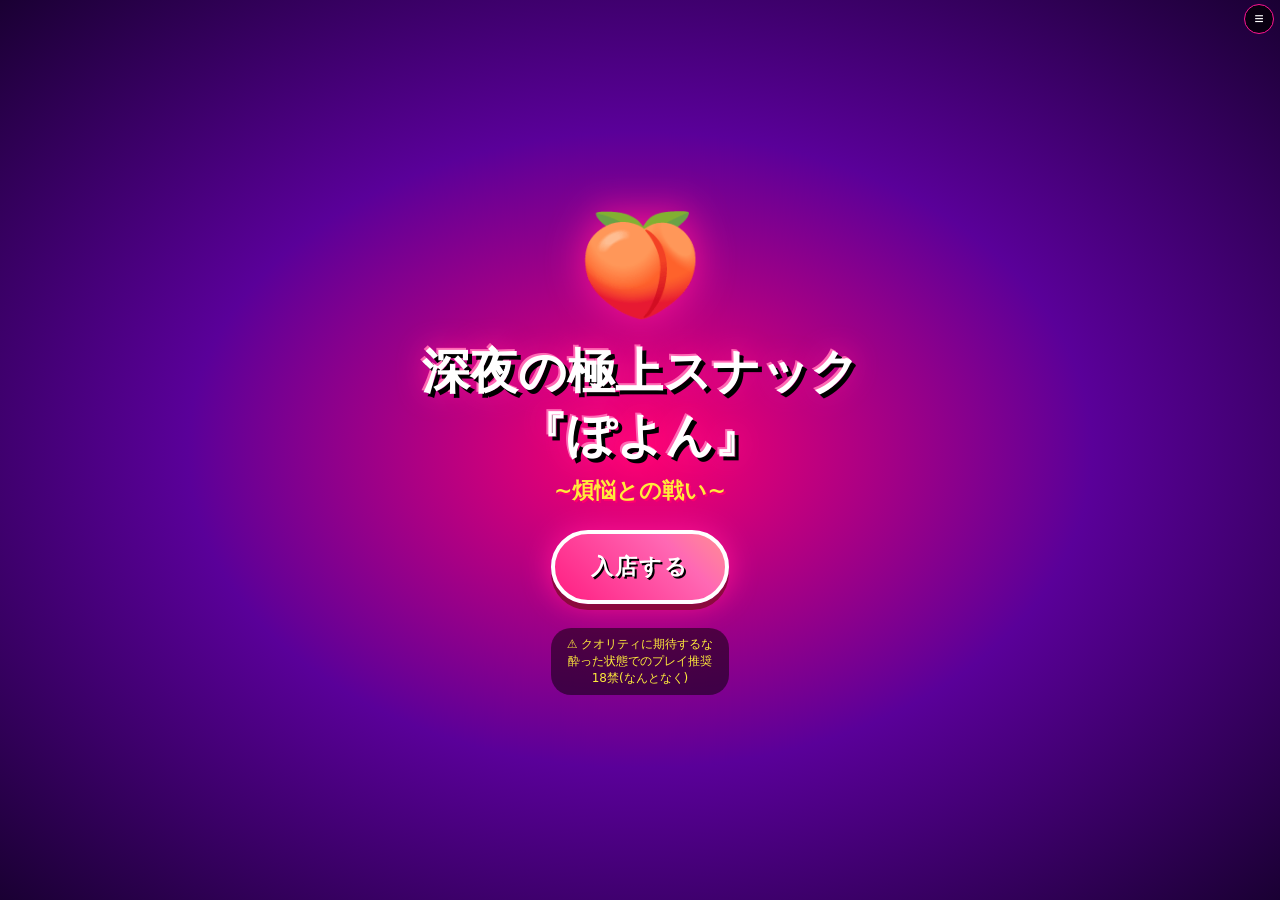
<file: jobkani.html>
<!DOCTYPE html>
<html lang="ja">
<head>
<meta charset="UTF-8">
<meta name="viewport" content="width=device-width, initial-scale=1.0, user-scalable=no, viewport-fit=cover">
<meta name="apple-mobile-web-app-capable" content="yes">
<meta name="theme-color" content="#ff1493">
<title>深夜の極上スナック『ぽよん』</title>
<style>
* { box-sizing: border-box; margin: 0; padding: 0; -webkit-tap-highlight-color: transparent; }
html, body {
  width: 100%; height: 100vh; height: 100dvh;
  overflow: hidden;
  background: #1a0033;
  color: #fff;
  font-family: "Hiragino Maru Gothic ProN", "ヒラギノ丸ゴ ProN W4", system-ui, sans-serif;
  user-select: none; -webkit-user-select: none;
  touch-action: manipulation;
  position: fixed;
}

#title {
  position: fixed; inset: 0;
  background: radial-gradient(ellipse at center, #ff006e 0%, #5a0099 50%, #1a0033 100%);
  display: flex; flex-direction: column; justify-content: center; align-items: center;
  z-index: 100; padding: 20px; text-align: center;
}
#title.hidden { display: none; }
#title h1 {
  font-size: clamp(28px, 8vw, 48px);
  text-shadow: 4px 4px 0 #000, -2px -2px 0 #ff69b4, 0 0 30px #ff1493;
  animation: wobble 2s infinite, neonFlicker 3s infinite;
  margin-bottom: 8px;
  color: #fff;
}
#title h2 {
  font-size: clamp(16px, 4vw, 22px);
  color: #ffeb3b;
  text-shadow: 2px 2px 0 #ff006e;
  animation: tada 1.5s infinite;
  margin-bottom: 24px;
}
@keyframes wobble {
  0%,100% { transform: rotate(-3deg) scale(1); }
  50% { transform: rotate(3deg) scale(1.05); }
}
@keyframes tada {
  0%,100% { transform: scale(1); }
  50% { transform: scale(1.15) rotate(-2deg); }
}
@keyframes neonFlicker {
  0%, 19%, 21%, 23%, 25%, 54%, 56%, 100% { opacity: 1; }
  20%, 24%, 55% { opacity: 0.6; }
}
.title-poyon {
  font-size: 100px;
  animation: hopBig 0.6s infinite;
  margin-bottom: 16px;
  display: inline-block;
  filter: drop-shadow(0 0 20px #ff1493);
}
@keyframes hopBig {
  0%,100% { transform: translateY(0) scale(1, 1); }
  50% { transform: translateY(-30px) scale(0.9, 1.1); }
}
.start-btn {
  background: linear-gradient(45deg, #ff006e, #ff69b4, #ffeb3b);
  background-size: 200% 200%;
  animation: rainbow 2s linear infinite;
  border: 4px solid #fff;
  color: #fff;
  padding: 18px 36px;
  font-size: 22px;
  font-weight: 900;
  border-radius: 50px;
  box-shadow: 0 6px 0 #8b0a3d, 0 0 30px #ff1493;
  cursor: pointer;
  font-family: inherit;
  text-shadow: 2px 2px 0 #000;
  letter-spacing: 2px;
}
.start-btn:active { transform: translateY(4px); box-shadow: 0 2px 0 #8b0a3d; }
@keyframes rainbow {
  0%,100% { background-position: 0% 50%; }
  50% { background-position: 100% 50%; }
}
.title-warn {
  margin-top: 24px;
  font-size: 12px;
  color: #ffeb3b;
  background: rgba(0,0,0,0.5);
  padding: 8px 16px;
  border-radius: 20px;
  max-width: 320px;
}

#game {
  position: fixed; inset: 0;
  display: flex; flex-direction: column;
  background:
    radial-gradient(circle at 20% 30%, rgba(255,0,110,0.3), transparent 50%),
    radial-gradient(circle at 80% 70%, rgba(138,43,226,0.4), transparent 50%),
    linear-gradient(180deg, #2a0044 0%, #4a0e7a 100%);
}

.hud {
  background: rgba(0,0,0,0.75);
  border-bottom: 2px solid #ff1493;
  padding: 6px 8px;
  display: flex; flex-direction: column;
  gap: 4px;
  font-size: 11px;
}
.hud-row { display: flex; gap: 6px; align-items: center; }
.hud-row label { min-width: 50px; }
.bar {
  flex: 1; height: 14px;
  background: rgba(255,255,255,0.1);
  border: 1px solid #fff;
  border-radius: 8px;
  overflow: hidden;
  position: relative;
}
.bar-fill {
  height: 100%; width: 0%;
  transition: width 0.4s cubic-bezier(.5,1.5,.5,1);
  background: linear-gradient(90deg, #ff006e, #ff69b4);
}
.bar.bar-love .bar-fill { background: linear-gradient(90deg, #ff006e, #ff1493, #ffeb3b); }
.bar.bar-drunk .bar-fill { background: linear-gradient(90deg, #ffeb3b, #ff8c00, #ff0000); }
.bar.bar-money .bar-fill { background: linear-gradient(90deg, #00ff7f, #00bfff); }
.bar-text {
  position: absolute; inset: 0;
  text-align: center; line-height: 14px;
  font-size: 10px; font-weight: bold;
  color: #fff; text-shadow: 1px 1px 0 #000;
}

.stage {
  flex: 1;
  position: relative;
  overflow: hidden;
  cursor: pointer;
}

.bg-deco {
  position: absolute; inset: 0;
  pointer-events: none;
  overflow: hidden;
}
.bg-deco::before, .bg-deco::after {
  content: "🌃🍸🍶🍺🥃🌃🍸🍶🍺🥃🌃🍸🍶🍺🥃";
  position: absolute;
  font-size: 30px;
  opacity: 0.15;
  white-space: nowrap;
  animation: scrollBg 20s linear infinite;
}
.bg-deco::before { top: 10%; }
.bg-deco::after { top: 70%; animation-duration: 30s; animation-direction: reverse; }
@keyframes scrollBg {
  0% { transform: translateX(-50%); }
  100% { transform: translateX(50%); }
}

.disco-light {
  position: absolute;
  width: 200%; height: 200%;
  top: -50%; left: -50%;
  background: conic-gradient(from 0deg, transparent 0deg, rgba(255,20,147,0.15) 30deg, transparent 60deg, rgba(0,255,255,0.15) 90deg, transparent 120deg, rgba(255,255,0,0.15) 150deg, transparent 180deg);
  animation: spin 8s linear infinite;
  pointer-events: none;
}
@keyframes spin { 100% { transform: rotate(360deg); } }

.poyon {
  position: absolute;
  bottom: 10px;
  left: 50%;
  transform: translateX(-50%);
  width: 220px; height: 320px;
  cursor: pointer;
  animation: breathing 2s ease-in-out infinite;
}
.poyon.shake { animation: charShake 0.4s, breathing 2s ease-in-out infinite 0.4s; }
.poyon.drunk { animation: drunkSway 1.5s ease-in-out infinite; }
.poyon.happy { animation: happyJump 0.5s ease-in-out infinite; }
@keyframes breathing {
  0%,100% { transform: translateX(-50%) scale(1, 1); }
  50% { transform: translateX(-50%) scale(1.02, 0.99); }
}
@keyframes charShake {
  0%,100% { transform: translateX(-50%) scale(1); }
  20% { transform: translateX(-58%) scale(1.05) rotate(-3deg); }
  60% { transform: translateX(-42%) scale(1.05) rotate(3deg); }
}
@keyframes drunkSway {
  0%,100% { transform: translateX(-50%) rotate(-5deg); }
  50% { transform: translateX(-50%) rotate(5deg); }
}
@keyframes happyJump {
  0%,100% { transform: translateX(-50%) translateY(0); }
  50% { transform: translateX(-50%) translateY(-15px); }
}

.hair {
  position: absolute;
  top: 0; left: 50%;
  transform: translateX(-50%);
  width: 140px; height: 90px;
  background: #6b3410;
  border-radius: 70px 70px 30px 30px;
  z-index: 1;
}
.hair::before {
  content: "";
  position: absolute;
  width: 30px; height: 60px;
  background: #6b3410;
  border-radius: 50%;
  top: 30px; left: -10px;
}
.hair::after {
  content: "";
  position: absolute;
  width: 30px; height: 60px;
  background: #6b3410;
  border-radius: 50%;
  top: 30px; right: -10px;
}
.ribbon {
  position: absolute;
  top: -8px; left: 50%;
  transform: translateX(-50%);
  font-size: 30px;
  z-index: 2;
  animation: ribbonWiggle 1s ease-in-out infinite;
}
@keyframes ribbonWiggle {
  0%,100% { transform: translateX(-50%) rotate(-10deg); }
  50% { transform: translateX(-50%) rotate(10deg); }
}

.face {
  position: absolute;
  top: 20px; left: 50%;
  transform: translateX(-50%);
  width: 120px; height: 130px;
  background: #ffd9b3;
  border-radius: 50%;
  z-index: 2;
  border: 2px solid #2a1a0a;
}
.face .blush {
  position: absolute;
  width: 20px; height: 12px;
  background: #ff6b9d;
  border-radius: 50%;
  top: 70px;
  opacity: 0.7;
}
.face .blush.left { left: 12px; }
.face .blush.right { right: 12px; }
.face .blush.deep { background: #ff0040; opacity: 1; width: 28px; height: 16px; }

.eye {
  position: absolute;
  top: 50px;
  width: 18px; height: 22px;
  background: #2a1a0a;
  border-radius: 50%;
  transition: all 0.3s;
}
.eye.left { left: 26px; }
.eye.right { right: 26px; }
.eye::after {
  content: "";
  position: absolute;
  width: 6px; height: 6px;
  background: #fff;
  border-radius: 50%;
  top: 3px; left: 4px;
}
.eye.heart {
  background: transparent;
  width: 22px; height: 22px;
  font-size: 22px;
  color: #ff006e;
  text-align: center;
  line-height: 22px;
}
.eye.heart::before { content: "♥"; }
.eye.heart::after { display: none; }
.eye.swirl {
  background: transparent;
  font-size: 22px;
  color: #2a1a0a;
  line-height: 22px;
  text-align: center;
}
.eye.swirl::before { content: "@"; animation: spin 1s linear infinite; display: inline-block; }
.eye.swirl::after { display: none; }

.mouth {
  position: absolute;
  bottom: 25px; left: 50%;
  transform: translateX(-50%);
  width: 30px; height: 12px;
  background: #ff006e;
  border-radius: 0 0 20px 20px;
  transition: all 0.3s;
}
.mouth.smile { width: 40px; height: 18px; border-radius: 0 0 25px 25px; }
.mouth.kiss { width: 18px; height: 18px; border-radius: 50%; background: #ff1493; }
.mouth.shock { width: 22px; height: 22px; border-radius: 50%; background: #2a1a0a; }

.body-top {
  position: absolute;
  top: 130px; left: 50%;
  transform: translateX(-50%);
  width: 150px; height: 100px;
  background: #ff006e;
  border-radius: 30px 30px 10px 10px;
  z-index: 1;
  border: 2px solid #2a1a0a;
}
.body-top::before {
  content: "♡";
  position: absolute;
  top: 38px; left: 50%;
  transform: translateX(-50%);
  font-size: 28px;
  color: #ffeb3b;
}

.poyon-bumps {
  position: absolute;
  top: 145px; left: 50%;
  transform: translateX(-50%);
  width: 130px; height: 50px;
  z-index: 2;
  pointer-events: none;
}
.bump {
  position: absolute;
  width: 50px; height: 45px;
  background: radial-gradient(circle at 30% 30%, #ffb6c1, #ff006e);
  border-radius: 50%;
  top: 0;
  border: 2px solid #2a1a0a;
  animation: jiggle 2s ease-in-out infinite;
}
.bump.left { left: 0; animation-delay: 0s; }
.bump.right { right: 0; animation-delay: 0.1s; }
@keyframes jiggle {
  0%,100% { transform: translateY(0) scale(1,1); }
  25% { transform: translateY(-3px) scale(1.05,0.95); }
  75% { transform: translateY(3px) scale(0.95,1.05); }
}
.poyon.shake .bump { animation: jiggleHard 0.4s ease-in-out infinite; }
@keyframes jiggleHard {
  0%,100% { transform: translateY(0) scale(1); }
  25% { transform: translateY(-8px) scale(1.2, 0.8); }
  50% { transform: translateY(0) scale(0.85, 1.15); }
  75% { transform: translateY(-4px) scale(1.1, 0.9); }
}

.skirt {
  position: absolute;
  top: 215px; left: 50%;
  transform: translateX(-50%);
  width: 0; height: 0;
  border-left: 90px solid transparent;
  border-right: 90px solid transparent;
  border-top: 70px solid #4a0e7a;
  z-index: 0;
}

.arm {
  position: absolute;
  top: 150px;
  width: 20px; height: 80px;
  background: #ffd9b3;
  border: 2px solid #2a1a0a;
  border-radius: 10px;
  z-index: 0;
  transition: transform 0.3s;
}
.arm.left { left: 22px; transform: rotate(15deg); transform-origin: top center; }
.arm.right { right: 22px; transform: rotate(-15deg); transform-origin: top center; }
.poyon.happy .arm.left { animation: armWaveLeft 0.5s ease-in-out infinite; }
.poyon.happy .arm.right { animation: armWaveRight 0.5s ease-in-out infinite; }
@keyframes armWaveLeft {
  0%,100% { transform: rotate(15deg); }
  50% { transform: rotate(-30deg); }
}
@keyframes armWaveRight {
  0%,100% { transform: rotate(-15deg); }
  50% { transform: rotate(30deg); }
}

.speech {
  position: absolute;
  background: #fff;
  color: #2a1a0a;
  border: 3px solid #ff006e;
  border-radius: 20px;
  padding: 8px 14px;
  font-size: 14px;
  font-weight: bold;
  top: 50px;
  left: 50%;
  transform: translateX(-50%);
  white-space: nowrap;
  z-index: 10;
  animation: speechIn 0.3s;
  box-shadow: 3px 3px 0 #2a1a0a;
  max-width: 90%;
}
.speech::after {
  content: "";
  position: absolute;
  bottom: -12px;
  left: 50%;
  transform: translateX(-50%);
  border-left: 12px solid transparent;
  border-right: 12px solid transparent;
  border-top: 12px solid #ff006e;
}
@keyframes speechIn {
  0% { transform: translateX(-50%) scale(0); }
  60% { transform: translateX(-50%) scale(1.2); }
  100% { transform: translateX(-50%) scale(1); }
}
.speech.hidden { display: none; }

.float-icon {
  position: absolute;
  font-size: 40px;
  pointer-events: none;
  animation: floatUp 1.5s ease-out forwards;
  z-index: 20;
  text-shadow: 0 0 10px #fff;
}
@keyframes floatUp {
  0% { opacity: 0; transform: translate(-50%, 0) scale(0.5) rotate(0); }
  20% { opacity: 1; transform: translate(-50%, -20px) scale(1.5) rotate(-15deg); }
  100% { opacity: 0; transform: translate(-50%, -200px) scale(1.8) rotate(360deg); }
}

.boom-text {
  position: absolute;
  font-size: 48px;
  font-weight: 900;
  color: #ffeb3b;
  -webkit-text-stroke: 3px #ff006e;
  pointer-events: none;
  animation: boomText 0.8s ease-out forwards;
  z-index: 25;
  white-space: nowrap;
  font-family: "Impact", "Hiragino Maru Gothic ProN", sans-serif;
}
@keyframes boomText {
  0% { opacity: 0; transform: translate(-50%, -50%) scale(0.3) rotate(-15deg); }
  30% { opacity: 1; transform: translate(-50%, -50%) scale(1.4) rotate(8deg); }
  60% { opacity: 1; transform: translate(-50%, -50%) scale(1.1) rotate(-3deg); }
  100% { opacity: 0; transform: translate(-50%, -150%) scale(1.5) rotate(15deg); }
}

.fx-overlay {
  position: absolute; inset: 0;
  pointer-events: none;
  z-index: 50;
}
.flash-white {
  position: absolute; inset: 0;
  background: #fff;
  animation: flashFade 0.4s forwards;
}
@keyframes flashFade {
  0% { opacity: 1; }
  100% { opacity: 0; }
}
.flash-red {
  position: absolute; inset: 0;
  background: #ff0040;
  animation: flashFade 0.5s forwards;
}
.flash-rainbow {
  position: absolute; inset: 0;
  background: linear-gradient(45deg, red, orange, yellow, green, blue, indigo, violet);
  background-size: 200% 200%;
  animation: rainbowFlash 1s forwards;
  mix-blend-mode: overlay;
}
@keyframes rainbowFlash {
  0% { opacity: 0; background-position: 0% 0%; }
  50% { opacity: 1; background-position: 100% 100%; }
  100% { opacity: 0; background-position: 0% 0%; }
}

.shake-screen { animation: screenShake 0.3s; }
@keyframes screenShake {
  0%,100% { transform: translate(0, 0); }
  20% { transform: translate(-6px, 3px); }
  40% { transform: translate(5px, -4px); }
  60% { transform: translate(-3px, 5px); }
  80% { transform: translate(4px, -2px); }
}

.actions {
  background: rgba(0,0,0,0.85);
  border-top: 3px solid #ff1493;
  padding: 8px;
  display: grid;
  grid-template-columns: repeat(4, 1fr);
  gap: 6px;
}
.act-btn {
  background: linear-gradient(180deg, #ff006e, #8b0a3d);
  border: 2px solid #fff;
  color: #fff;
  padding: 10px 4px;
  border-radius: 12px;
  font-size: 12px;
  font-weight: bold;
  font-family: inherit;
  cursor: pointer;
  display: flex; flex-direction: column;
  align-items: center;
  gap: 2px;
  box-shadow: 0 3px 0 #5a0024;
  transition: all 0.1s;
}
.act-btn:active {
  transform: translateY(2px);
  box-shadow: 0 1px 0 #5a0024;
  background: linear-gradient(180deg, #ff69b4, #ff006e);
}
.act-btn .ico { font-size: 24px; }
.act-btn .cost { font-size: 9px; color: #ffeb3b; }

.scene-label {
  position: absolute;
  top: 8px; left: 50%;
  transform: translateX(-50%);
  background: rgba(0,0,0,0.7);
  border: 2px solid #ffeb3b;
  padding: 4px 16px;
  border-radius: 16px;
  font-size: 12px;
  z-index: 5;
  color: #ffeb3b;
}

.menu-btn {
  position: fixed;
  top: 4px; right: 6px;
  width: 30px; height: 30px;
  background: rgba(0,0,0,0.7);
  border: 1px solid #ff1493;
  border-radius: 50%;
  color: #fff; font-size: 16px;
  cursor: pointer;
  z-index: 200;
}
.menu-pop {
  position: fixed;
  top: 38px; right: 6px;
  background: rgba(0,0,0,0.95);
  border: 2px solid #ff1493;
  border-radius: 10px;
  padding: 8px;
  z-index: 200;
  display: none;
}
.menu-pop.show { display: block; }
.menu-pop button {
  display: block;
  width: 140px;
  margin: 4px 0;
  padding: 8px;
  background: #ff006e;
  border: none;
  color: #fff;
  border-radius: 6px;
  font-family: inherit;
  cursor: pointer;
  font-size: 13px;
}

#ending {
  position: fixed; inset: 0;
  background: radial-gradient(circle, #ff006e 0%, #1a0033 80%);
  display: none;
  justify-content: center; align-items: center;
  flex-direction: column;
  z-index: 300;
  padding: 20px;
  text-align: center;
}
#ending.show { display: flex; }
#ending .big-emoji {
  font-size: 100px;
  margin-bottom: 16px;
  animation: hopBig 0.6s infinite;
}
#ending h1 {
  font-size: 28px;
  color: #ffeb3b;
  text-shadow: 3px 3px 0 #000;
  margin-bottom: 12px;
  animation: tada 1s infinite;
}
#ending p {
  font-size: 15px;
  margin: 16px 0;
  max-width: 320px;
  line-height: 1.6;
  background: rgba(0,0,0,0.6);
  padding: 12px;
  border-radius: 12px;
  white-space: pre-line;
}
#ending .rank-display {
  font-size: 80px;
  font-weight: 900;
  color: #fff;
  text-shadow: 4px 4px 0 #ff006e, -2px -2px 0 #00bfff;
  margin: 8px 0;
  animation: wobble 1s infinite;
}

.confetti {
  position: absolute;
  width: 10px; height: 14px;
  pointer-events: none;
  z-index: 30;
  animation: confettiFall linear forwards;
}
@keyframes confettiFall {
  0% { transform: translateY(-20px) rotate(0); opacity: 1; }
  100% { transform: translateY(110vh) rotate(720deg); opacity: 0; }
}

#minigame {
  position: fixed; inset: 0;
  background: rgba(0,0,0,0.85);
  z-index: 250;
  display: none;
  flex-direction: column; align-items: center; justify-content: center;
  padding: 20px;
}
#minigame.show { display: flex; }
.mg-title {
  font-size: 20px;
  color: #ffeb3b;
  text-shadow: 2px 2px 0 #ff006e;
  margin-bottom: 16px;
  text-align: center;
  line-height: 1.5;
}
.mg-bar-wrap {
  width: 90%; max-width: 320px;
  height: 50px;
  background: #222;
  border: 3px solid #fff;
  border-radius: 25px;
  overflow: hidden;
  position: relative;
  margin-bottom: 24px;
}
.mg-bar {
  height: 100%;
  width: 0%;
  background: linear-gradient(90deg, #00ff7f, #ffeb3b, #ff006e);
  transition: width 0.05s linear;
}
.mg-target {
  position: absolute;
  top: -3px; bottom: -3px;
  left: 60%;
  width: 20%;
  background: rgba(255,255,255,0.25);
  border-left: 3px solid #fff;
  border-right: 3px solid #fff;
  box-sizing: border-box;
}
.mash-btn {
  width: 180px; height: 180px;
  border-radius: 50%;
  background: radial-gradient(circle, #ff69b4, #ff006e);
  border: 6px solid #fff;
  color: #fff;
  font-size: 26px;
  font-weight: 900;
  cursor: pointer;
  box-shadow: 0 10px 0 #5a0024, 0 0 30px #ff1493;
  font-family: inherit;
  line-height: 1.1;
}
.mash-btn:active { transform: translateY(4px); box-shadow: 0 6px 0 #5a0024; }
.mg-counter {
  margin-top: 16px;
  font-size: 16px;
  color: #ffeb3b;
  text-align: center;
}
</style>
</head>
<body>

<div id="title">
  <div class="title-poyon">🍑</div>
  <h1>深夜の極上スナック<br>『ぽよん』</h1>
  <h2>~煩悩との戦い~</h2>
  <button class="start-btn" id="btnStart">入店する</button>
  <div class="title-warn">
    ⚠️ クオリティに期待するな<br>
    酔った状態でのプレイ推奨<br>
    18禁(なんとなく)
  </div>
</div>

<div id="game">
  <div class="hud">
    <div class="hud-row">
      <label>💖好感度</label>
      <div class="bar bar-love"><div class="bar-fill" id="barLove"></div><div class="bar-text" id="txtLove">0/100</div></div>
    </div>
    <div class="hud-row">
      <label>🍺酔い</label>
      <div class="bar bar-drunk"><div class="bar-fill" id="barDrunk"></div><div class="bar-text" id="txtDrunk">0/100</div></div>
    </div>
    <div class="hud-row">
      <label>💴所持金</label>
      <div class="bar bar-money"><div class="bar-fill" id="barMoney"></div><div class="bar-text" id="txtMoney">5000円</div></div>
    </div>
  </div>

  <div class="stage" id="stage">
    <div class="bg-deco"></div>
    <div class="disco-light"></div>
    <div class="scene-label" id="sceneLabel">STAGE 1: お通し</div>

    <div class="poyon" id="poyon">
      <div class="hair"></div>
      <div class="ribbon">🎀</div>
      <div class="face">
        <div class="eye left" id="eyeL"></div>
        <div class="eye right" id="eyeR"></div>
        <div class="blush left" id="blushL"></div>
        <div class="blush right" id="blushR"></div>
        <div class="mouth smile" id="mouth"></div>
      </div>
      <div class="body-top"></div>
      <div class="poyon-bumps">
        <div class="bump left"></div>
        <div class="bump right"></div>
      </div>
      <div class="arm left"></div>
      <div class="arm right"></div>
      <div class="skirt"></div>
    </div>

    <div class="speech hidden" id="speech">いらっしゃ〜い♡</div>
    <div class="fx-overlay" id="fxOverlay"></div>
  </div>

  <div class="actions">
    <button class="act-btn" id="actDrink">
      <div class="ico">🍶</div>
      <div>お酌</div>
      <div class="cost">-500円</div>
    </button>
    <button class="act-btn" id="actGift">
      <div class="ico">🎁</div>
      <div>プレゼント</div>
      <div class="cost">-1500円</div>
    </button>
    <button class="act-btn" id="actSing">
      <div class="ico">🎤</div>
      <div>デュエット</div>
      <div class="cost">-1000円</div>
    </button>
    <button class="act-btn" id="actKuchi">
      <div class="ico">💋</div>
      <div>口説く</div>
      <div class="cost">タイミング</div>
    </button>
  </div>
</div>

<button class="menu-btn" id="btnMenu">≡</button>
<div class="menu-pop" id="menu">
  <button id="btnRestart">最初から</button>
  <button id="btnCloseMenu">閉じる</button>
</div>

<div id="minigame">
  <div class="mg-title" id="mgTitle">白いゾーンでタップ!!<br>(3回中2回成功で大成功)</div>
  <div class="mg-bar-wrap">
    <div class="mg-bar" id="mgBar"></div>
    <div class="mg-target" id="mgTarget"></div>
  </div>
  <button class="mash-btn" id="mashBtn">💋<br>NOW!!</button>
  <div class="mg-counter" id="mgCounter">残り: 3 回 / 成功: 0</div>
</div>

<div id="ending">
  <div class="big-emoji" id="endEmoji">👰</div>
  <h1 id="endTitle">エンディング</h1>
  <div class="rank-display" id="endRank">S</div>
  <p id="endText">エンディングテキスト</p>
  <button class="start-btn" id="btnPlayAgain" style="margin-top:20px;">もう一度</button>
</div>

<script>
const $ = id => document.getElementById(id);
const rand = (a,b) => Math.random()*(b-a)+a;
const irand = (a,b) => Math.floor(rand(a,b+1));

function bindTap(el, fn) {
  if (!el) return;
  let lock = false;
  const wrap = (e) => {
    if (lock) return;
    lock = true;
    setTimeout(() => { lock = false; }, 250);
    if (e.cancelable) e.preventDefault();
    fn(e);
  };
  el.addEventListener("touchend", wrap, { passive: false });
  el.addEventListener("click", wrap);
}

const state = {
  love: 0, drunk: 0, money: 5000, stage: 1, ended: false
};

function updateHUD() {
  $("barLove").style.width = Math.min(100, state.love) + "%";
  $("txtLove").textContent = Math.min(100, Math.floor(state.love)) + "/100";
  $("barDrunk").style.width = Math.min(100, state.drunk) + "%";
  $("txtDrunk").textContent = Math.min(100, Math.floor(state.drunk)) + "/100";
  $("barMoney").style.width = Math.min(100, state.money/100) + "%";
  $("txtMoney").textContent = state.money + "円";

  const newStage = state.love < 30 ? 1 : state.love < 60 ? 2 : state.love < 90 ? 3 : 4;
  if (newStage !== state.stage) {
    state.stage = newStage;
    updateStage();
  }
  updateFace();
}

function updateStage() {
  const labels = {
    1: "STAGE 1: お通し",
    2: "STAGE 2: 仲良くなった",
    3: "STAGE 3: いい感じ💕",
    4: "STAGE 4: 極上タイム🔥"
  };
  $("sceneLabel").textContent = labels[state.stage];
  showSpeech(["ねぇ、もう一杯飲も?","ちょっと近づいてもいい?","ねぇ…2人きりになりたい…♡","だ・い・す・き♡♡♡"][state.stage-1]);
  if (state.stage === 4) {
    document.querySelector(".disco-light").style.animationDuration = "2s";
    spawnConfetti(60);
    flash("rainbow");
  }
}

function updateFace() {
  const poyon = $("poyon");
  poyon.classList.remove("drunk", "happy");
  if (state.drunk > 70) poyon.classList.add("drunk");
  else if (state.love > 60) poyon.classList.add("happy");

  const eyeL = $("eyeL"), eyeR = $("eyeR");
  const mouth = $("mouth");
  const blushL = $("blushL"), blushR = $("blushR");
  eyeL.className = "eye left";
  eyeR.className = "eye right";
  mouth.className = "mouth";
  blushL.className = "blush left";
  blushR.className = "blush right";

  if (state.drunk > 80) {
    eyeL.classList.add("swirl");
    eyeR.classList.add("swirl");
    mouth.classList.add("shock");
    blushL.classList.add("deep");
    blushR.classList.add("deep");
  } else if (state.love > 80) {
    eyeL.classList.add("heart");
    eyeR.classList.add("heart");
    mouth.classList.add("kiss");
    blushL.classList.add("deep");
    blushR.classList.add("deep");
  } else if (state.love > 40 || state.drunk > 40) {
    mouth.classList.add("smile");
  }
}

function showSpeech(text, dur=2200) {
  const s = $("speech");
  s.textContent = text;
  s.classList.remove("hidden");
  clearTimeout(s._t);
  s._t = setTimeout(() => s.classList.add("hidden"), dur);
}

function floatIcon(emoji, x, y) {
  const el = document.createElement("div");
  el.className = "float-icon";
  el.textContent = emoji;
  el.style.left = x + "px";
  el.style.top = y + "px";
  $("stage").appendChild(el);
  setTimeout(() => el.remove(), 1500);
}

function boomText(text, x, y) {
  const el = document.createElement("div");
  el.className = "boom-text";
  el.textContent = text;
  el.style.left = x + "px";
  el.style.top = y + "px";
  $("stage").appendChild(el);
  setTimeout(() => el.remove(), 800);
}

function flash(type) {
  const overlay = $("fxOverlay");
  const el = document.createElement("div");
  el.className = "flash-" + (type || "white");
  overlay.appendChild(el);
  setTimeout(() => el.remove(), type === "rainbow" ? 1000 : 500);
}

function shakeScreen() {
  const g = $("game");
  g.classList.remove("shake-screen");
  void g.offsetWidth;
  g.classList.add("shake-screen");
  setTimeout(() => g.classList.remove("shake-screen"), 300);
}

function shakePoyon() {
  const p = $("poyon");
  p.classList.remove("shake");
  void p.offsetWidth;
  p.classList.add("shake");
  setTimeout(() => p.classList.remove("shake"), 400);
}

function spawnConfetti(n) {
  n = n || 30;
  const colors = ["#ff006e","#ffeb3b","#00ff7f","#00bfff","#ff8c00","#ff1493"];
  for (let i=0; i<n; i++) {
    const c = document.createElement("div");
    c.className = "confetti";
    c.style.left = rand(0,100) + "%";
    c.style.background = colors[irand(0,colors.length-1)];
    c.style.animationDuration = rand(2,4) + "s";
    c.style.animationDelay = rand(0,1) + "s";
    if (Math.random() > 0.5) c.style.borderRadius = "50%";
    $("stage").appendChild(c);
    setTimeout(() => c.remove(), 5000);
  }
}

let audioCtx = null;
function beep(freq, dur, type, vol) {
  freq = freq || 440; dur = dur || 0.1; type = type || "square"; vol = vol == null ? 0.1 : vol;
  try {
    if (!audioCtx) return;
    const osc = audioCtx.createOscillator();
    const gain = audioCtx.createGain();
    osc.type = type;
    osc.frequency.value = freq;
    gain.gain.value = vol;
    osc.connect(gain).connect(audioCtx.destination);
    osc.start();
    gain.gain.exponentialRampToValueAtTime(0.001, audioCtx.currentTime + dur);
    osc.stop(audioCtx.currentTime + dur);
  } catch(e) {}
}
function poyonSound() {
  beep(800, 0.08, "sine", 0.15);
  setTimeout(() => beep(1200, 0.1, "sine", 0.12), 50);
  setTimeout(() => beep(600, 0.15, "sine", 0.1), 130);
}
function kissSound() {
  beep(1500, 0.05, "sine", 0.15);
  setTimeout(() => beep(2000, 0.1, "sine", 0.12), 60);
}
function drinkSound() {
  for (let i=0; i<5; i++) {
    setTimeout(() => beep(200+i*50, 0.06, "triangle", 0.08), i*60);
  }
}

function onPoyonTap(e) {
  const stage = $("stage");
  const r = stage.getBoundingClientRect();
  const t = e.touches?.[0] || e.changedTouches?.[0];
  const cx = t ? t.clientX : (e.clientX || r.width/2);
  const cy = t ? t.clientY : (e.clientY || r.height/2);
  const x = cx - r.left;
  const y = cy - r.top;

  const poyon = $("poyon");
  const pr = poyon.getBoundingClientRect();
  const relY = cy - pr.top;

  shakePoyon();
  poyonSound();

  let gain = 1;
  let icon = "💕";
  let words = ["きゃっ♡", "もぉ〜♡", "やん♡", "えへへ♡", "もっと…?"];

  if (relY < 100) {
    icon = "✨";
    words = ["なでなで気持ちいい〜♡", "やさし〜♪", "そこ好き♡"];
    gain = 2;
  } else if (relY < 200) {
    icon = "💕";
    words = ["きゃーーっ!!", "もぉっ!エッチ♡", "そこは…ダメ♡", "ぽよ〜ん♡"];
    gain = 4;
    boomText("ぽよん!!", x, y);
    flash("white");
  } else {
    icon = "💢";
    words = ["こ・の・へ・ん・た・い!", "セクハラで通報するよ?", "そこは触っちゃダメ!!"];
    gain = -3;
    flash("red");
    shakeScreen();
  }

  for (let i=0; i<3; i++) {
    setTimeout(() => floatIcon(icon, x + rand(-30,30), y + rand(-20,20)), i*80);
  }

  showSpeech(words[irand(0, words.length-1)]);
  state.love = Math.max(0, state.love + gain);
  if (gain < 0) state.drunk = Math.max(0, state.drunk - 2);
  updateHUD();
  checkEnding();
}

function doDrink() {
  if (state.money < 500) { showSpeech("お金…足りないみたい…"); return; }
  state.money -= 500;
  state.drunk += irand(15, 25);
  state.love += irand(3, 8);
  drinkSound();
  showSpeech(["かんぱ〜い♡", "んくっ…んく…ぷはっ!", "おいしい〜♡"][irand(0,2)]);
  for (let i=0; i<5; i++) {
    setTimeout(() => floatIcon("🍺", rand(80, 320), rand(150,300)), i*80);
  }
  shakePoyon();
  if (state.drunk > 95) {
    state.drunk = 95;
    showSpeech("う゛…もう飲めない…");
  }
  updateHUD();
  checkEnding();
}

function doGift() {
  if (state.money < 1500) { showSpeech("お金…足りないよ…"); return; }
  state.money -= 1500;
  state.love += irand(15, 25);
  flash("white");
  spawnConfetti(20);
  showSpeech(["わ〜!ありがとう♡", "うれしい〜!!♡♡", "そんな…でも、もらっちゃう♡"][irand(0,2)]);
  const gifts = ["🎁","💎","💐","💍","🧸"];
  for (let i=0; i<8; i++) {
    setTimeout(() => floatIcon(gifts[irand(0,gifts.length-1)], rand(50,350), rand(150,350)), i*80);
  }
  beep(660, 0.1); setTimeout(()=>beep(880,0.1), 100); setTimeout(()=>beep(1100,0.2),200);
  updateHUD();
  checkEnding();
}

function doSing() {
  if (state.money < 1000) { showSpeech("お金…ないって…"); return; }
  state.money -= 1000;
  state.love += irand(8, 15);
  showSpeech("🎵あ〜なたとデュエット〜🎵");
  const notes = ["🎵","🎶","🎤","♪","♫"];
  let i = 0;
  const iv = setInterval(() => {
    floatIcon(notes[irand(0,notes.length-1)], rand(50,350), rand(150,350));
    beep(440 + irand(-100,400), 0.1, "sine", 0.08);
    if (++i > 10) clearInterval(iv);
  }, 150);
  updateHUD();
  checkEnding();
}

function doKuchi() {
  startMinigame();
}

let mgInterval = null;
let mgPos = 0;
let mgDir = 1;
let mgTries = 3;
let mgSuccesses = 0;

function startMinigame() {
  $("minigame").classList.add("show");
  mgPos = 0;
  mgDir = 1;
  mgTries = 3;
  mgSuccesses = 0;
  $("mgCounter").textContent = "残り: " + mgTries + " 回 / 成功: 0";
  if (mgInterval) clearInterval(mgInterval);
  mgInterval = setInterval(() => {
    mgPos += mgDir * 2.5;
    if (mgPos >= 100) { mgPos = 100; mgDir = -1; }
    if (mgPos <= 0) { mgPos = 0; mgDir = 1; }
    $("mgBar").style.width = mgPos + "%";
  }, 25);
}

function mashTap() {
  beep(800, 0.1);
  if (mgPos >= 60 && mgPos <= 80) {
    mgSuccesses++;
    boomText("ナイス!!", rand(80, 280), rand(150, 350));
    kissSound();
  } else {
    boomText("おしい!", rand(80, 280), rand(150, 350));
  }
  mgTries--;
  $("mgCounter").textContent = "残り: " + mgTries + " 回 / 成功: " + mgSuccesses;
  if (mgTries <= 0) {
    setTimeout(endMinigame, 600);
  }
}

function endMinigame() {
  clearInterval(mgInterval);
  mgInterval = null;
  $("minigame").classList.remove("show");
  if (mgSuccesses >= 2) {
    state.love += 30;
    flash("rainbow");
    spawnConfetti(40);
    showSpeech("もぉ…キミの口説き方、ズルすぎ…♡");
    for (let i=0; i<10; i++) setTimeout(() => floatIcon("💋", rand(50,350), rand(150,400)), i*80);
  } else if (mgSuccesses === 1) {
    state.love += 5;
    showSpeech("ふ〜ん、まあまあかな?");
  } else {
    state.love -= 5;
    showSpeech("ちょっと…ナシかな…");
    flash("red");
    shakeScreen();
  }
  updateHUD();
  checkEnding();
}

function checkEnding() {
  if (state.ended) return;

  if (state.money <= 0 && state.love < 80) {
    return triggerEnding({
      emoji: "💸",
      title: "金欠エンド",
      rank: "F",
      text: "君は無一文になった。\nぽよんちゃんは次のお客さんに笑顔を向けていた。\n所詮、そんなもんだ。"
    });
  }

  if (state.drunk >= 95 && state.love < 70) {
    return triggerEnding({
      emoji: "🤮",
      title: "介護エンド",
      rank: "D",
      text: "酔い潰れたぽよんちゃんを介抱して、\n君は朝までトイレで彼女の背中をさすっていた。\n…これも青春?"
    });
  }

  if (state.love >= 100) {
    return triggerEnding({
      emoji: "👰💍",
      title: "プロポーズ大成功エンド",
      rank: "SS",
      text: "「キミと…結婚したい」\n勢いで言った言葉に、\nぽよんちゃんは涙を浮かべて頷いた。\n\n3年後、君らは元気な双子のママとパパに。\nスナック『ぽよん』は今も繁盛中。"
    });
  }
}

function triggerEnding(data) {
  state.ended = true;
  $("endEmoji").textContent = data.emoji;
  $("endTitle").textContent = "🎉 " + data.title + " 🎉";
  $("endRank").textContent = data.rank;
  $("endText").textContent = data.text;
  $("ending").classList.add("show");
  spawnConfetti(80);
  flash("rainbow");
}

setInterval(() => {
  if (state.ended) return;
  if (state.drunk > 0) {
    state.drunk = Math.max(0, state.drunk - 0.5);
    updateHUD();
  }
}, 1000);

setInterval(() => {
  if (state.ended) return;
  if (Math.random() < 0.15) {
    const events = [
      () => { showSpeech("お通しサービスです♡ (-500円)"); state.money = Math.max(0, state.money - 500); updateHUD(); },
      () => { showSpeech("ねぇ、見て見て〜♪"); floatIcon("✨", 200, 200); state.love += 2; updateHUD(); },
      () => { showSpeech("ちょっと暑くない?"); flash("white"); },
      () => { showSpeech("お客さん、いいネクタイ〜♡"); state.love += 3; updateHUD(); }
    ];
    events[irand(0, events.length-1)]();
  }
}, 8000);

function startGame() {
  $("title").classList.add("hidden");
  state.love = 0;
  state.drunk = 0;
  state.money = 5000;
  state.stage = 1;
  state.ended = false;
  $("ending").classList.remove("show");
  if (!audioCtx) {
    try { audioCtx = new (window.AudioContext || window.webkitAudioContext)(); } catch(e) {}
  }
  poyonSound();
  showSpeech("いらっしゃ〜い♡");
  updateHUD();
  spawnConfetti(20);
}

function restart() {
  $("ending").classList.remove("show");
  $("title").classList.remove("hidden");
  $("menu").classList.remove("show");
}

function init() {
  bindTap($("btnStart"), startGame);
  bindTap($("btnPlayAgain"), () => {
    $("ending").classList.remove("show");
    startGame();
  });
  bindTap($("btnMenu"), () => $("menu").classList.toggle("show"));
  bindTap($("btnRestart"), restart);
  bindTap($("btnCloseMenu"), () => $("menu").classList.remove("show"));

  bindTap($("poyon"), onPoyonTap);
  bindTap($("actDrink"), doDrink);
  bindTap($("actGift"), doGift);
  bindTap($("actSing"), doSing);
  bindTap($("actKuchi"), doKuchi);
  bindTap($("mashBtn"), mashTap);
}

if (document.readyState !== "loading") init();
else document.addEventListener("DOMContentLoaded", init);
</script>
</body>
</html>
</file>
